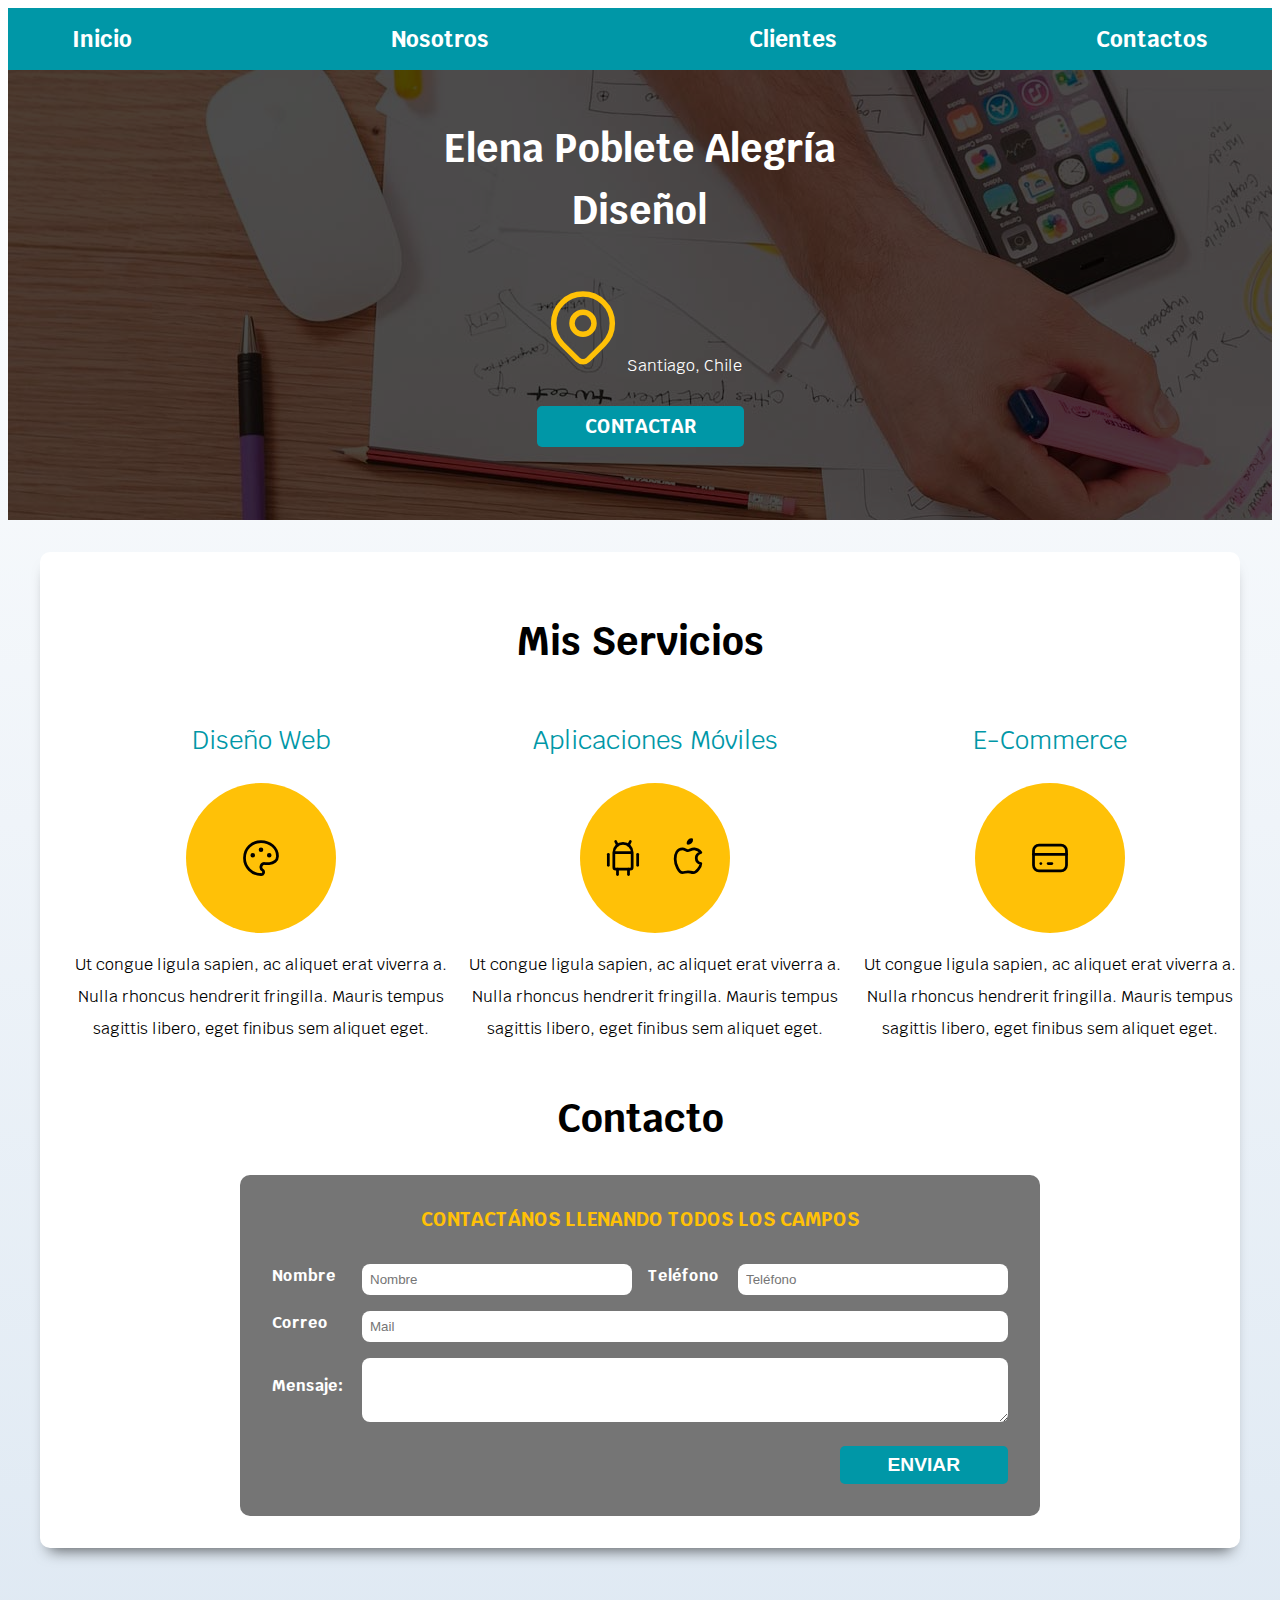
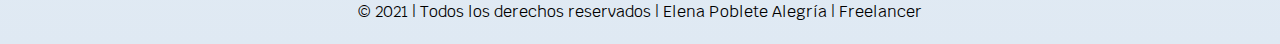
<file: index.html>
<!DOCTYPE html>
<html lang="en">

<head>
    <meta charset="UTF-8">
    <meta name="viewport" content="width=device-width, initial-scale=1.0">
    <meta http-equiv="X-UA-Compatible" content="ie=edge">
    <title>Diseñador Freelancer</title>
    <link rel="stylesheet" href="https://necolas.github.io/normalize.css/8.0.0/normalize.css">
    <link href="https://fonts.googleapis.com/css?family=Krub:400,700" rel="stylesheet">
    <link rel="stylesheet" href="css/style.css">

    <!-- <script type="text/javascript" src="js/funciones.js"></script> -->


</head>

<body>

    <header class="header">


        <!-- <h1>Elena Isabel Poblete Alegría <span>Freelancer</span></h1> -->
    </header>

    <div class=" nav-bg">
        <nav class="navegacion contenedor">
            <a href="#">Inicio</a>
            <a href="#">Nosotros</a>
            <a href="#">Clientes</a>
            <a href="#contacto">Contactos</a>
        </nav>
    </div>


    <div class="hero">
        <div class="contenido-hero">

            <h2 class="margen">Elena Poblete Alegría</h2>
            <h2><span class="tagline"></span></h2>
            <!-- <h2>Diseño y Desarrollo Web Freelancer</h2> -->
            <p><svg xmlns="http://www.w3.org/2000/svg" class="icon icon-tabler icon-tabler-map-pin" width="88" height="88" viewBox="0 0 24 24" stroke-width="1.5" stroke="#FFC107" fill="none" stroke-linecap="round" stroke-linejoin="round">
                <path stroke="none" d="M0 0h24v24H0z"/>
                <circle cx="12" cy="11" r="3" />
                <path d="M17.657 16.657L13.414 20.9a1.998 1.998 0 0 1 -2.827 0l-4.244-4.243a8 8 0 1 1 11.314 0z" />
              </svg>Santiago, Chile</p>

            <a class="boton" href="#contacto">Contactar</a>
        </div>
    </div>

    <div class="contenedor sombra">
        <h2>Mis Servicios</h2>
        <main class="servicios">
            <div class="servicio">
                <h3>Diseño Web</h3>
                <div class="iconos">
                    <svg xmlns="http://www.w3.org/2000/svg" class="icon icon-tabler icon-tabler-palette" width="44" height="44" viewBox="0 0 24 24" stroke-width="1.5" stroke="currentColor" fill="none" stroke-linecap="round" stroke-linejoin="round">
                            <path stroke="none" d="M0 0h24v24H0z"/>
                            <path d="M12 21a9 9 0 1 1 0 -18a9 8 0 0 1 9 8a4.5 4 0 0 1 -4.5 4h-2.5a2 2 0 0 0 -1 3.75a1.3 1.3 0 0 1 -1 2.25" />
                            <circle cx="7.5" cy="10.5" r=".5" fill="currentColor" />
                            <circle cx="12" cy="7.5" r=".5" fill="currentColor" />
                            <circle cx="16.5" cy="10.5" r=".5" fill="currentColor" />
                          </svg>
                </div>
                <p>Ut congue ligula sapien, ac aliquet erat viverra a. Nulla rhoncus hendrerit fringilla. Mauris tempus sagittis libero, eget finibus sem aliquet eget.</p>
            </div>
            <div class="servicio">
                <h3>Aplicaciones Móviles</h3>
                <div class="iconos">

                    <!-- https://tablericons.com/ -->
                    <svg xmlns="http://www.w3.org/2000/svg" class="icon icon-tabler icon-tabler-brand-android" width="44" height="44" viewBox="0 0 24 24" stroke-width="1.5" stroke="currentColor" fill="none" stroke-linecap="round" stroke-linejoin="round">
                            <path stroke="none" d="M0 0h24v24H0z"/>
                            <line x1="4" y1="10" x2="4" y2="16" />
                            <line x1="20" y1="10" x2="20" y2="16" />
                            <path d="M7 9h10v8a1 1 0 0 1 -1 1h-8a1 1 0 0 1 -1 -1v-8a5 5 0 0 1 10 0" />
                            <line x1="8" y1="3" x2="9" y2="5" />
                            <line x1="16" y1="3" x2="15" y2="5" />
                            <line x1="9" y1="18" x2="9" y2="21" />
                            <line x1="15" y1="18" x2="15" y2="21" />
                          </svg>
                    <svg xmlns="http://www.w3.org/2000/svg" class="icon icon-tabler icon-tabler-brand-apple" width="44" height="44" viewBox="0 0 24 24" stroke-width="1.5" stroke="currentColor" fill="none" stroke-linecap="round" stroke-linejoin="round">
                                <path stroke="none" d="M0 0h24v24H0z"/>
                                <path d="M9 7c-3 0-4 3-4 5.5 0 3 2 7.5 4 7.5 1.088-.046 1.679-.5 3-.5 1.312 0 1.5.5 3 .5s4-3 4-5c-.028-.01-2.472-.403-2.5-3-.019-2.17 2.416-2.954 2.5-3-1.023-1.492-2.951-1.963-3.5-2-1.433-.111-2.83 1-3.5 1-.68 0-1.9-1-3-1z" />
                                <path d="M12 4a2 2 0 0 0 2 -2a2 2 0 0 0 -2 2" />
                              </svg>
                </div>
                <p>Ut congue ligula sapien, ac aliquet erat viverra a. Nulla rhoncus hendrerit fringilla. Mauris tempus sagittis libero, eget finibus sem aliquet eget.</p>
            </div>
            <div class="servicio">
                <h3>E-Commerce </h3>
                <div class="iconos">
                    <svg xmlns="http://www.w3.org/2000/svg" class="icon icon-tabler icon-tabler-credit-card" width="44" height="44" viewBox="0 0 24 24" stroke-width="1.5" stroke="currentColor" fill="none" stroke-linecap="round" stroke-linejoin="round">
                            <path stroke="none" d="M0 0h24v24H0z"/>
                            <rect x="3" y="5" width="18" height="14" rx="3" />
                            <line x1="3" y1="10" x2="21" y2="10" />
                            <line x1="7" y1="15" x2="7.01" y2="15" />
                            <line x1="11" y1="15" x2="13" y2="15" />
                          </svg>
                </div>
                <p>Ut congue ligula sapien, ac aliquet erat viverra a. Nulla rhoncus hendrerit fringilla. Mauris tempus sagittis libero, eget finibus sem aliquet eget.</p>
            </div>
        </main>

        <div id="contacto" class="contacto">
            <h2>Contacto</h2>
            <form class="formulario" action="#" method="POST">
                <legend>Contactános llenando todos los campos</legend>

                <div class="contenedor-campos">
                    <div class="campo">
                        <label>Nombre</label>

                        <input type="text" name="nombre" placeholder="Nombre" required>
                    </div>
                    <div class="campo">
                        <label>Teléfono</label>

                        <input type="tel" name="telefono" placeholder="Teléfono">
                    </div>
                    <div class="campo w-100">
                        <label>Correo</label>

                        <input type="mail" name="correo" placeholder="Mail">
                    </div>
                    <div class="campo w-100">
                        <label>Mensaje:</label>

                        <textarea></textarea>
                    </div>
                </div>
                <!--.contenedor-campos-->
                <div class="enviar">
                    <input class="boton" type="submit" value="Enviar">
                </div>
            </form>
        </div>
    </div>

    <footer class="footer">
        <p>© 2021 | Todos los derechos reservados | Elena Poblete Alegría | Freelancer</p>
    </footer>

    <script src="typed.js"></script>
    <script>
        var typed = new Typed('.tagline', {
            strings: ["Diseño y Desarrollo Web", "Aplicaciones Móviles"],
            typeSpeed: 80,
            loop: true,
            backSpeed: 50
        });
    </script>
</body>

</html>
</file>
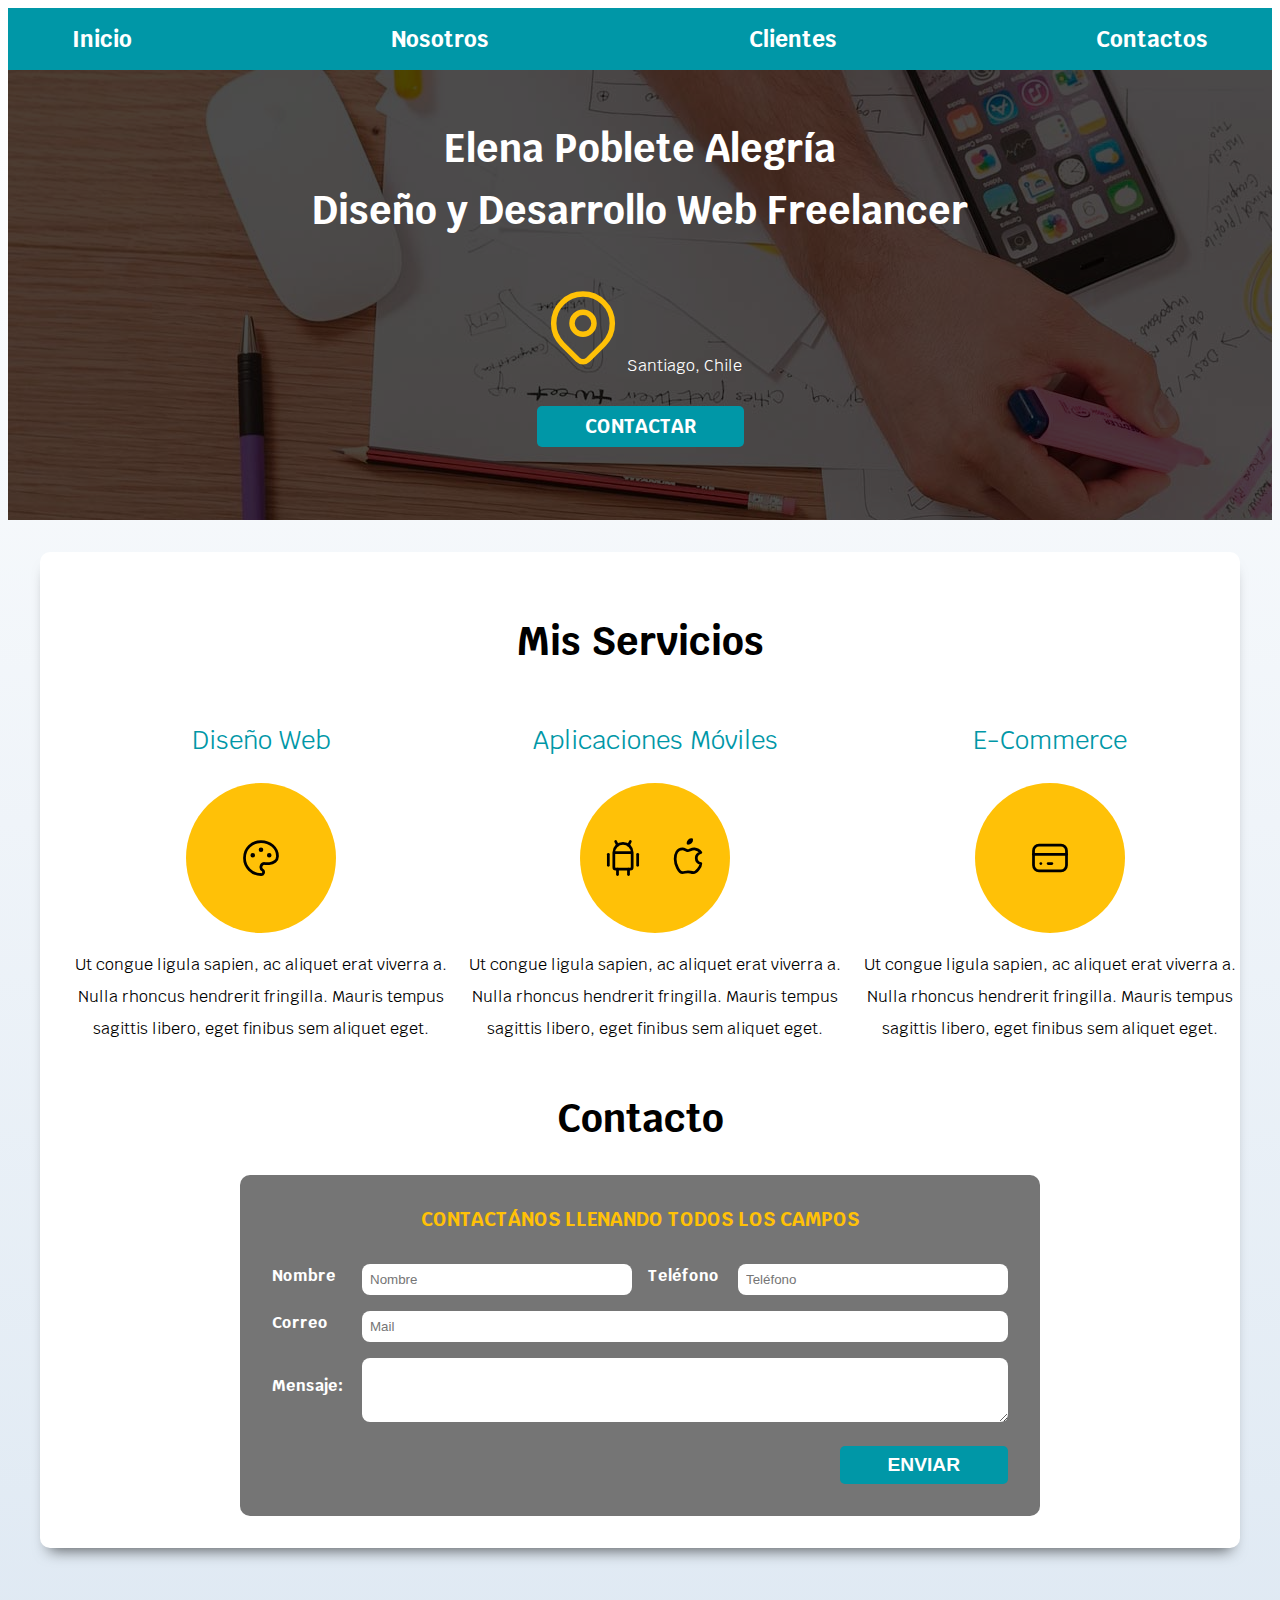
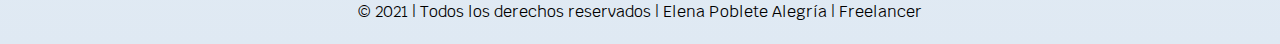
<file: nosotros.html>
<!DOCTYPE html>
<html lang="en">

<head>
    <meta charset="UTF-8">
    <meta name="viewport" content="width=device-width, initial-scale=1.0">
    <meta http-equiv="X-UA-Compatible" content="ie=edge">
    <title>Diseñador Freelancer</title>
    <link rel="stylesheet" href="https://necolas.github.io/normalize.css/8.0.0/normalize.css">
    <link href="https://fonts.googleapis.com/css?family=Krub:400,700" rel="stylesheet">
    <link rel="stylesheet" href="css/style.css">
</head>

<body>

    <!-- <header class="header">
        <h1>Elena Isabel Poblete Alegría <span>Freelancer</span></h1>
    </header> -->

    <div class=" nav-bg">
        <nav class="navegacion contenedor">
            <a href="#">Inicio</a>
            <a href="#">Nosotros</a>
            <a href="#">Clientes</a>
            <a href="#">Contactos</a>
        </nav>
    </div>


    <div class="hero">
        <div class="contenido-hero">
            <h2 class="margen">Elena Poblete Alegría</h2>
            <h2>Diseño y Desarrollo Web Freelancer</h2>
            <p><svg xmlns="http://www.w3.org/2000/svg" class="icon icon-tabler icon-tabler-map-pin" width="88" height="88" viewBox="0 0 24 24" stroke-width="1.5" stroke="#FFC107" fill="none" stroke-linecap="round" stroke-linejoin="round">
                <path stroke="none" d="M0 0h24v24H0z"/>
                <circle cx="12" cy="11" r="3" />
                <path d="M17.657 16.657L13.414 20.9a1.998 1.998 0 0 1 -2.827 0l-4.244-4.243a8 8 0 1 1 11.314 0z" />
              </svg>Santiago, Chile</p>

            <a class="boton" href="#contacto">Contactar</a>
        </div>
    </div>

    <div class="contenedor sombra">
        <h2>Mis Servicios</h2>
        <main class="servicios">
            <div class="servicio">
                <h3>Diseño Web</h3>
                <div class="iconos">
                    <svg xmlns="http://www.w3.org/2000/svg" class="icon icon-tabler icon-tabler-palette" width="44" height="44" viewBox="0 0 24 24" stroke-width="1.5" stroke="currentColor" fill="none" stroke-linecap="round" stroke-linejoin="round">
                            <path stroke="none" d="M0 0h24v24H0z"/>
                            <path d="M12 21a9 9 0 1 1 0 -18a9 8 0 0 1 9 8a4.5 4 0 0 1 -4.5 4h-2.5a2 2 0 0 0 -1 3.75a1.3 1.3 0 0 1 -1 2.25" />
                            <circle cx="7.5" cy="10.5" r=".5" fill="currentColor" />
                            <circle cx="12" cy="7.5" r=".5" fill="currentColor" />
                            <circle cx="16.5" cy="10.5" r=".5" fill="currentColor" />
                          </svg>
                </div>
                <p>Ut congue ligula sapien, ac aliquet erat viverra a. Nulla rhoncus hendrerit fringilla. Mauris tempus sagittis libero, eget finibus sem aliquet eget.</p>
            </div>
            <div class="servicio">
                <h3>Aplicaciones Móviles</h3>
                <div class="iconos">

                    <!-- https://tablericons.com/ -->
                    <svg xmlns="http://www.w3.org/2000/svg" class="icon icon-tabler icon-tabler-brand-android" width="44" height="44" viewBox="0 0 24 24" stroke-width="1.5" stroke="currentColor" fill="none" stroke-linecap="round" stroke-linejoin="round">
                            <path stroke="none" d="M0 0h24v24H0z"/>
                            <line x1="4" y1="10" x2="4" y2="16" />
                            <line x1="20" y1="10" x2="20" y2="16" />
                            <path d="M7 9h10v8a1 1 0 0 1 -1 1h-8a1 1 0 0 1 -1 -1v-8a5 5 0 0 1 10 0" />
                            <line x1="8" y1="3" x2="9" y2="5" />
                            <line x1="16" y1="3" x2="15" y2="5" />
                            <line x1="9" y1="18" x2="9" y2="21" />
                            <line x1="15" y1="18" x2="15" y2="21" />
                          </svg>
                    <svg xmlns="http://www.w3.org/2000/svg" class="icon icon-tabler icon-tabler-brand-apple" width="44" height="44" viewBox="0 0 24 24" stroke-width="1.5" stroke="currentColor" fill="none" stroke-linecap="round" stroke-linejoin="round">
                                <path stroke="none" d="M0 0h24v24H0z"/>
                                <path d="M9 7c-3 0-4 3-4 5.5 0 3 2 7.5 4 7.5 1.088-.046 1.679-.5 3-.5 1.312 0 1.5.5 3 .5s4-3 4-5c-.028-.01-2.472-.403-2.5-3-.019-2.17 2.416-2.954 2.5-3-1.023-1.492-2.951-1.963-3.5-2-1.433-.111-2.83 1-3.5 1-.68 0-1.9-1-3-1z" />
                                <path d="M12 4a2 2 0 0 0 2 -2a2 2 0 0 0 -2 2" />
                              </svg>
                </div>
                <p>Ut congue ligula sapien, ac aliquet erat viverra a. Nulla rhoncus hendrerit fringilla. Mauris tempus sagittis libero, eget finibus sem aliquet eget.</p>
            </div>
            <div class="servicio">
                <h3>E-Commerce </h3>
                <div class="iconos">
                    <svg xmlns="http://www.w3.org/2000/svg" class="icon icon-tabler icon-tabler-credit-card" width="44" height="44" viewBox="0 0 24 24" stroke-width="1.5" stroke="currentColor" fill="none" stroke-linecap="round" stroke-linejoin="round">
                            <path stroke="none" d="M0 0h24v24H0z"/>
                            <rect x="3" y="5" width="18" height="14" rx="3" />
                            <line x1="3" y1="10" x2="21" y2="10" />
                            <line x1="7" y1="15" x2="7.01" y2="15" />
                            <line x1="11" y1="15" x2="13" y2="15" />
                          </svg>
                </div>
                <p>Ut congue ligula sapien, ac aliquet erat viverra a. Nulla rhoncus hendrerit fringilla. Mauris tempus sagittis libero, eget finibus sem aliquet eget.</p>
            </div>
        </main>

        <div id="contacto" class="contacto">
            <h2>Contacto</h2>
            <form class="formulario" action="#" method="POST">
                <legend>Contactános llenando todos los campos</legend>

                <div class="contenedor-campos">
                    <div class="campo">
                        <label>Nombre</label>

                        <input type="text" name="nombre" placeholder="Nombre" required>
                    </div>
                    <div class="campo">
                        <label>Teléfono</label>

                        <input type="tel" name="telefono" placeholder="Teléfono">
                    </div>
                    <div class="campo w-100">
                        <label>Correo</label>

                        <input type="mail" name="correo" placeholder="Mail">
                    </div>
                    <div class="campo w-100">
                        <label>Mensaje:</label>

                        <textarea></textarea>
                    </div>
                </div>
                <!--.contenedor-campos-->
                <div class="enviar">
                    <input class="boton" type="submit" value="Enviar">
                </div>
            </form>
        </div>
    </div>

    <footer class="footer">
        <p>© 2021 | Todos los derechos reservados | Elena Poblete Alegría | Freelancer</p>
    </footer>



</body>

</html>
</file>
<file: css/style.css>
/* seudo elemento customProperty */

:root {
    --blanco: #ffffff;
    --primario: #FFC107;
    --secundario: #0097A7;
    --gris: #757575;
    --oscuro: #212121;
}

html {
    box-sizing: border-box;
    min-height: 100%;
    scroll-snap-type: y mandatory;
}

*,
*:before,
*:after {
    box-sizing: inherit;
}

p {
    line-height: 2;
}

body {
    font-family: 'Krub', sans-serif;
    background-image: linear-gradient(to top, #dfe9f3 0%, white 100%);
    min-height: 100%;
}

h1 {
    font-size: 1.4rem;
}

h1 span {
    font-size: 1.4rem;
}

h1,
h2,
h3 {
    text-align: center;
}

h2 {
    font-size: 2.4rem;
}

h3 {
    color: var(--secundario);
    font-weight: 400;
    font-size: 1.6rem;
}

.margen {
    margin: -20px;
}

.contenedor {
    margin: 0 auto;
    max-width: 1200px;
}

.sombra {
    padding: 2rem;
    margin-bottom: 3rem;
    background-color: rgba(255, 255, 255, 1);
    border-radius: 10px;
    -webkit-box-shadow: 0px 11px 15px -9px rgba(0, 0, 0, 0.63);
    -moz-box-shadow: 0px 11px 15px -9px rgba(0, 0, 0, 0.63);
    box-shadow: 0px 11px 15px -9px rgba(0, 0, 0, 0.63);
}

.nav-bg {
    background-color: var(--secundario);
}

.navegacion {
    scroll-snap-align: center;
    scroll-snap-stop: always;
    display: flex;
    flex-direction: column;
    align-items: center;
}

@media (min-width:768px) {
    .navegacion {
        flex-direction: row;
        justify-content: space-between;
    }
}

.navegacion a {
    padding: 1rem 2rem;
    color: var(--blanco);
    text-decoration: none;
    font-size: 1.4rem;
    font-weight: 700;
}

.navegacion a:hover {
    background-color: var(--primario);
    color: var(--oscuro);
}

.navegacion a:last-of-type {
    margin-bottom: 0;
}

@media (min-width:768px) {
    .navegacion a {
        margin-bottom: 0;
    }
}

.hero {
    height: 450px;
    background-image: url(../img/hero.jpg);
    margin-bottom: 2rem;
    position: relative;
}

.contenido-hero {
    background-color: rgb(0 0 0 / 70%);
    /** Otra opción **/
    background-color: rgba(0, 0, 0, .7);
    position: absolute;
    width: 100%;
    height: 100%;
    display: flex;
    flex-direction: column;
    align-items: center;
    justify-content: center;
}

.contenido-hero h2,
.contenido-hero p {
    color: var(--blanco);
}

.boton {
    background-color: var(--secundario);
    color: var(--blanco);
    margin-top: .5rem;
    padding: .5rem 3rem;
    border-radius: 5px;
    font-weight: 700;
    text-decoration: none;
    text-transform: uppercase;
    font-size: 1.2rem;
    border: none;
}

.boton:hover {
    cursor: pointer;
}

.servicios {
    scroll-snap-align: center;
    scroll-snap-stop: always;
}

@media (min-width:768px) {
    .servicios {
        display: grid;
        grid-template-columns: 33.3% 33.3% 33.3%;
        column-gap: 1rem;
    }
}

.servicio {
    text-align: center;
}

.servicio {
    display: flex;
    flex-direction: column;
    align-items: center;
}

.iconos {
    display: flex;
    height: 150px;
    width: 150px;
    justify-content: space-evenly;
    align-items: center;
    background-color: var(--primario);
    border-radius: 50%;
}

.iconos i {
    font-size: 2rem;
    color: var(--oscuro);
}

.formulario {
    background-color: var(--gris);
    padding: 2rem;
    border-radius: 10px;
    scroll-snap-align: center;
    scroll-snap-stop: always;
}

.formulario legend {
    text-align: center;
    font-size: 1.2rem;
    color: var(--primario);
    margin-bottom: 2rem;
    display: block;
    text-transform: uppercase;
    font-weight: 700;
}

@media (min-width:768px) {
    .formulario {
        max-width: 800px;
        margin: 0 auto;
    }
}

.contenedor-campos {
    display: flex;
    justify-content: space-between;
    flex-wrap: wrap;
}

.campo {
    margin-bottom: 1rem;
    width: 100%;
}

@media (min-width:480px) {
    .campo {
        display: flex;
        align-items: center;
    }
}

@media (min-width: 768px) {
    .campo {
        flex: 0 0 calc(50% - .5rem)
    }
}

.campo label {
    color: var(--blanco);
    font-weight: 700;
    margin-bottom: .5rem;
    display: block;
}

@media (min-width:480px) {
    .campo label {
        flex: 0 0 90px;
    }
}

.campo input[type="text"],
.campo input[type="tel"],
.campo input[type="mail"],
.campo textarea {
    width: 100%;
    padding: .5rem;
    border: none;
    border-radius: .5rem;
}

@media (min-width: 768px) {
     :is(.campo) :is( input[type="text"], input[type="text"], input[type="tel"], input[type="mail"], textarea) {
        flex: 1;
    }
}

.w-100 {
    flex: 0 0 100%;
}

.campo textarea {
    height: 4rem;
}

.enviar {
    display: flex;
    justify-content: flex-end;
}

.footer {
    text-align: center;
}


/* .tagline {
    display: inline;
}

.typer-cursor {
    opacity: 1;
} */
</file>
